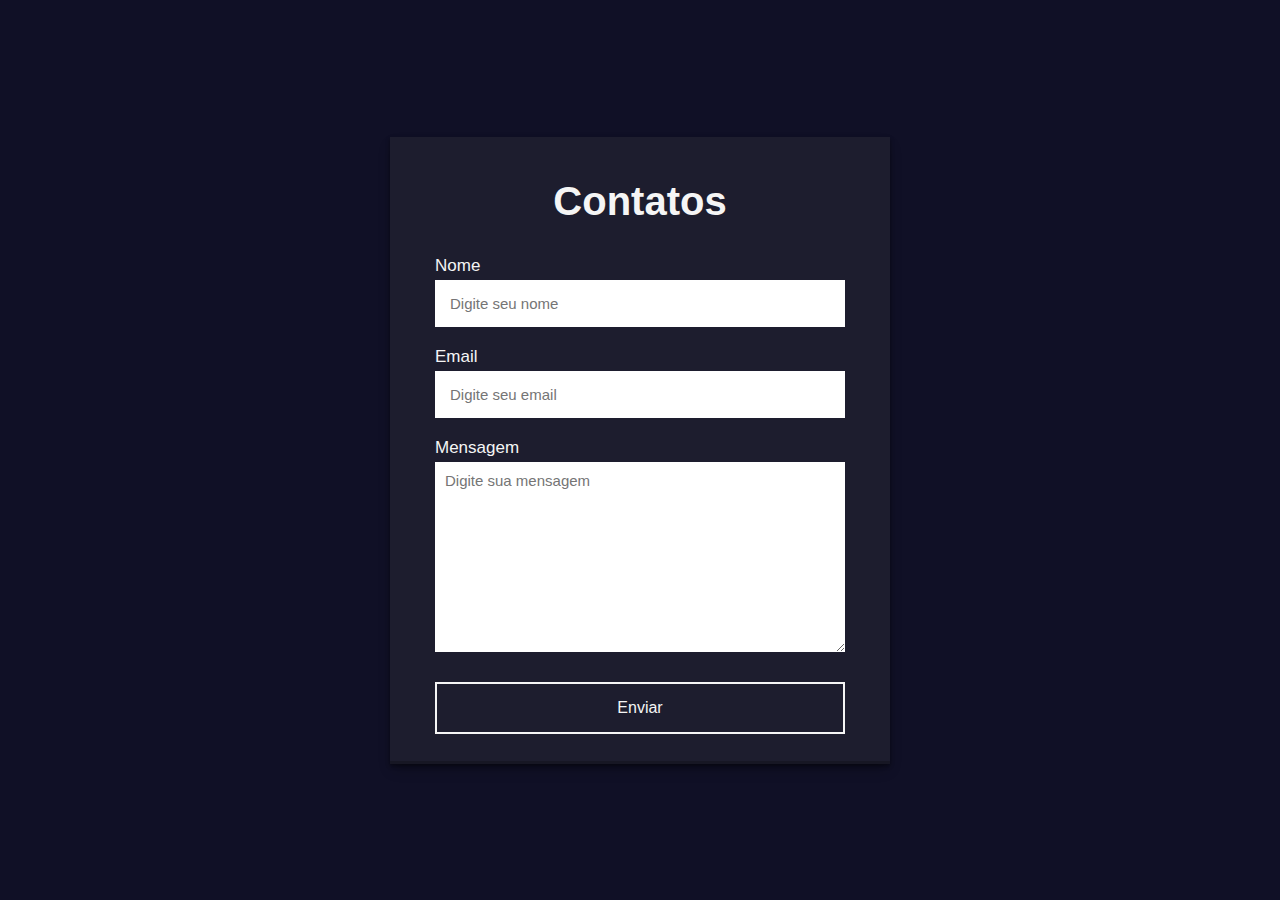
<file: index.html>
<!DOCTYPE html>
<html lang="en">

<head>
  <meta charset="UTF-8">
  <meta name="viewport" content="width=device-width, initial-scale=1.0">
  <title>Formulário</title>
  <link rel="stylesheet" href="styles.css">
</head>

<body>
  <section>
    <h2>Contatos</h2>
    <form action="https://api.staticforms.xyz/submit" method="post" method="post">
      <label>Nome</label>
      <input type="text" name="nome" placeholder="Digite seu nome" autocomplete="off" required>
      <label>Email</label>
      <input type="email" name="email" placeholder="Digite seu email" autocomplete="off" required>
      <label>Mensagem</label>
      <textarea name="message" cols="30" rows="10" placeholder="Digite sua mensagem" required></textarea>
      <button type="submit">Enviar</button>

      <input type="hidden" name="accessKey" value="7559e8cc-a034-4458-b7a8-ef3b43b15c75">
      <input type="hidden" name="redirectTo" value="http://127.0.0.1:5500/Obrigado.html">
    </form>
  </section>
</body>

</html>
</file>
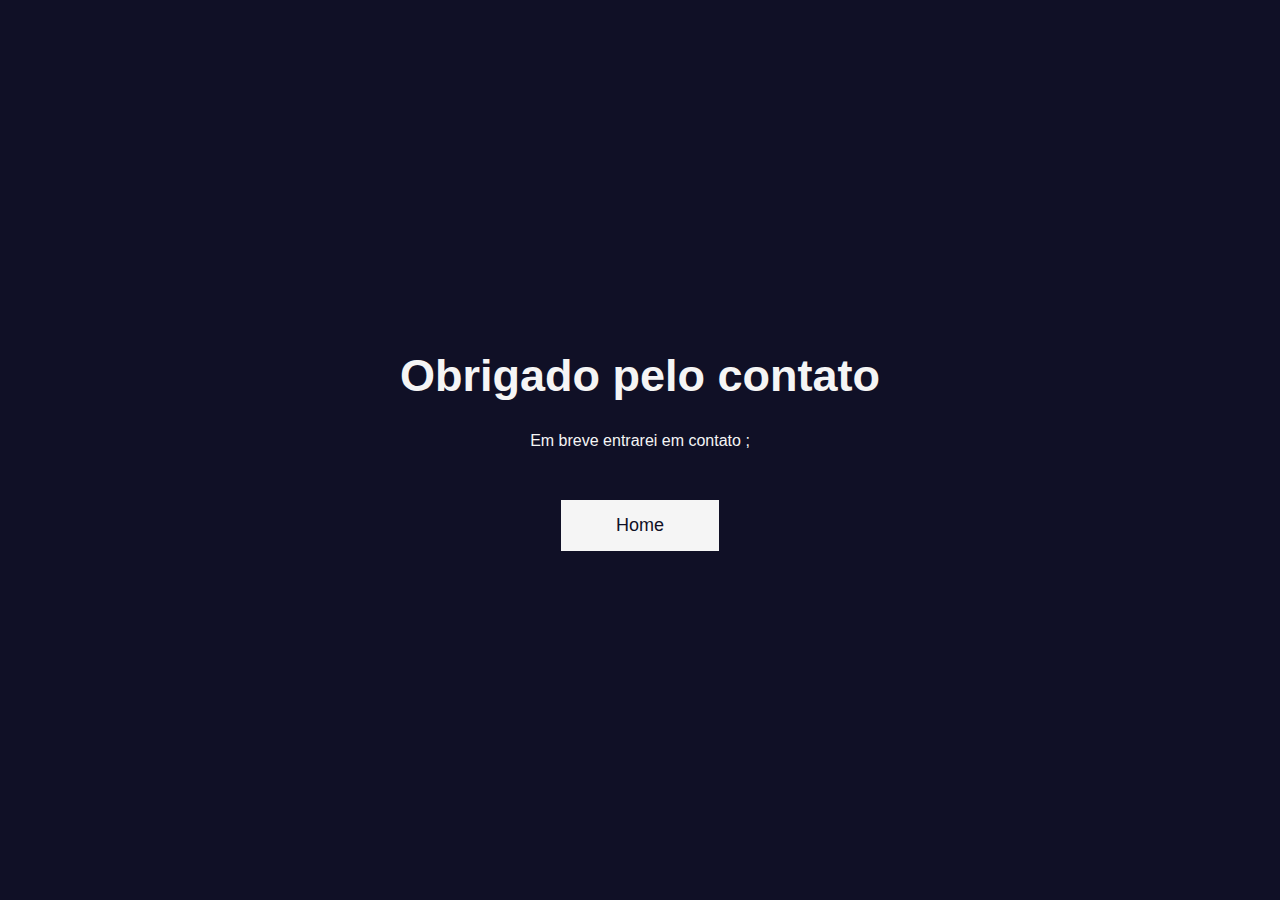
<file: Obrigado.html>
<!DOCTYPE html>
<html lang="en">

<head>
  <meta charset="UTF-8">
  <meta name="viewport" content="width=device-width, initial-scale=1.0">
  <link rel="stylesheet" href="styles.css">
  <title>Document</title>
</head>

<body class="main">
  <h1 class="text">Obrigado pelo contato</h1>
  <p class="paragrafo">Em breve entrarei em contato ; </p>
  <a href="index.html" class="btn">Home</a>
</body>

</html>
</file>
<file: styles.css>
*{
  margin: 0;
  padding: 0;
  box-sizing: border-box;
  font-family: sans-serif;
}

body{
  display: flex;
  align-items: center;
  justify-content: center;
  min-height: 100vh;
  background: #101026;
}

section{
  display: flex;
  align-items: center;
  justify-content: center;
  flex-direction: column;
  padding: 10px 45px;
  background: #1d1d2e;
  width: 500px;
  box-shadow: rgba(0, 0, 0, 0.4) 0px 2px 4px, rgba(0, 0, 0, 0.3) 0px 7px 13px -3px, rgba(0, 0, 0, 0.2) 0px -3px 0px inset;
}

section h2{
  color: #f5f5f5;
  font-size: 2.5rem;
  margin: 2rem
}

section form{
  display: flex;
  flex-direction: column;
  width: 100%;
}

form label{
 color:#f5f5f5;
 font-size: 17px;
 margin-bottom: 4px; 
}

form input{
  padding: 15px;
  outline: none;
  border: 0;
  margin-bottom: 20px;
  font-size: 15px;
  transition: all 0.5s;
}

form input:focus{
  border-radius: 16px;
}

form textarea {
  padding: 10px;
  outline: none;
  border: 0;
  font-size: 15px;
  margin-bottom: 30px;
  transition: all 0.5s;
}

form textarea:focus{
  border-radius: 16px;
}

form button{
  padding:15px;
  cursor: pointer;
  font-size: 16px;
  background: transparent;
  border: 2px solid #f5f5f5;
  color: #f5f5f5;
  transition: all 1s;
  margin-bottom: 20px;
}

form button:hover{
  background: #f5f5f5;
  color: #101026;
  border-radius: 16px;
}

/*Página do obrigado*/

.main{
  display: flex;
  align-items: center;
  justify-content: center;
  min-height: 100vh;
  background: #101026;
  flex-direction: column;
}
.text{
  font-size: 45px;
  color: #f5f5f5;
  margin-bottom: 30px;
}
.paragrafo{
  color: #f5f5f5;
  margin-bottom: 50px;
}

.btn{
  padding: 15px 55px;
  background: #f5f5f5;
  text-decoration: none;
  color: #101026;
  font-size: 18px;
  transform: all 0.5s;
}

.btn:hover{
  border-radius: 16px;
}
</file>
